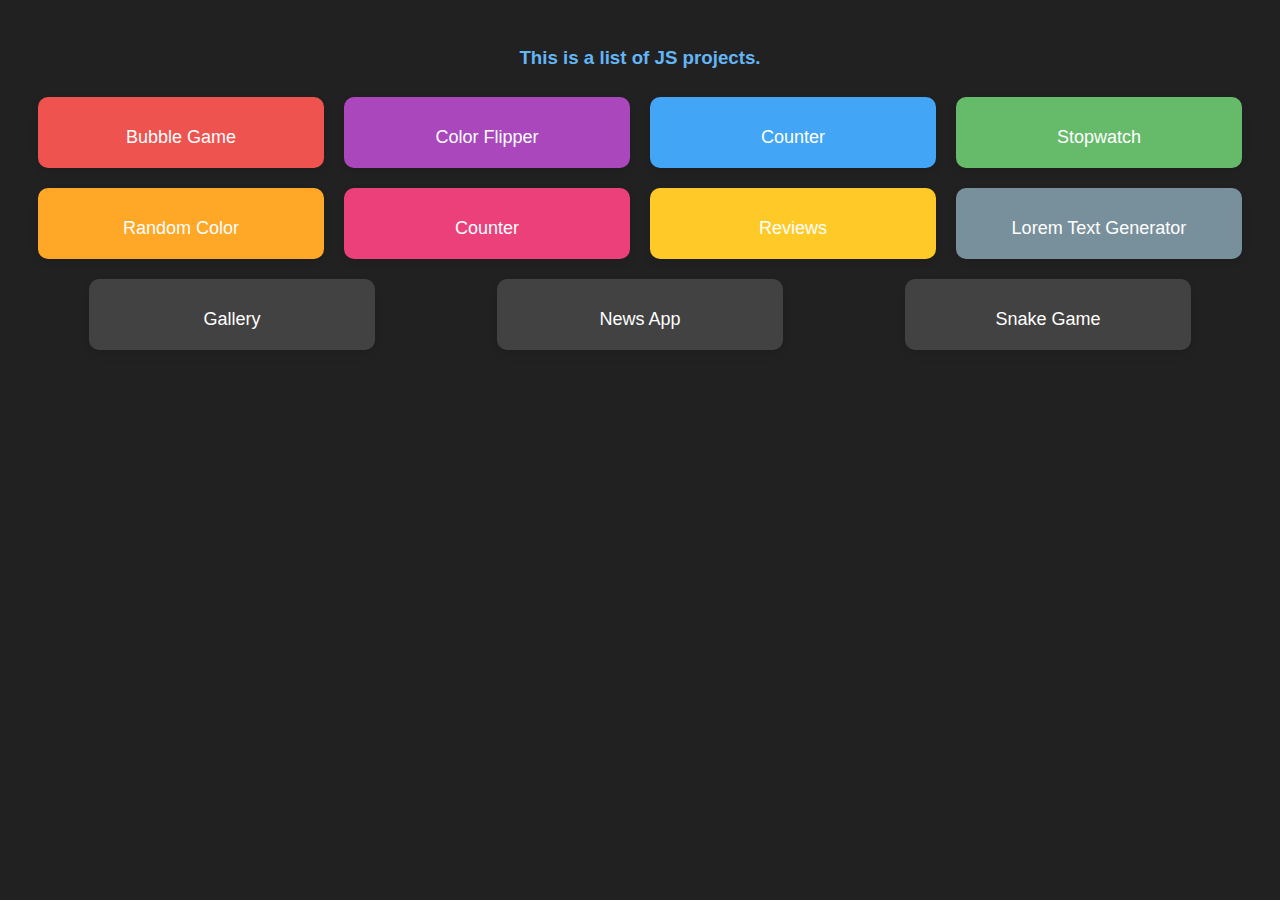
<file: index.html>
<!DOCTYPE html>
<html lang="en">
<head>
    <meta charset="UTF-8">
    <meta name="viewport" content="width=device-width, initial-scale=1.0">
    <title>Project Profile</title>

    <style>
        body {
            background-color: #212121;
            color: #fff;
            font-family: 'Arial', sans-serif;
            text-align: center;
            padding: 20px;
        }

        h3 {
            color: #64B5F6;
        }

        .card-container {
            display: flex;
            flex-wrap: wrap;
            justify-content: space-around;
        }

        .card {
            background-color: #424242;
            color: #fff;
            padding: 20px;
            margin: 10px;
            border-radius: 10px;
            box-shadow: 0 4px 8px rgba(0, 0, 0, 0.1);
            transition: transform 0.3s;
            width: calc(25% - 20px); /* Adjust width and margin for 4 cards per row */
            box-sizing: border-box;
        }

        .card a {
            color: #fff;
            text-decoration: none;
            font-size: 18px;
            display: block;
            margin-top: 10px;
        }

        .card:hover {
            transform: scale(1.05);
        }

        /* Different colors for each card */
        .card:nth-child(1) {
            background-color: #EF5350;
        }

        .card:nth-child(2) {
            background-color: #AB47BC;
        }

        .card:nth-child(3) {
            background-color: #42A5F5;
        }

        .card:nth-child(4) {
            background-color: #66BB6A;
        }

        .card:nth-child(5) {
            background-color: #FFA726;
        }

        .card:nth-child(6) {
            background-color: #EC407A;
        }

        .card:nth-child(7) {
            background-color: #FFCA28;
        }

        .card:nth-child(8) {
            background-color: #78909C;
        }
    </style>
</head>
<body>
    <h3>This is a list of JS projects.</h3>

    <div class="card-container">
        <div class="card">
            <a href="project1.html">Bubble Game</a>
        </div>

        <div class="card">
            <a href="project2.html">Color Flipper</a>
        </div>

        <div class="card">
            <a href="project3.html">Counter</a>
        </div>

        <div class="card">
            <a href="project4.html">Stopwatch</a>
        </div>

        <div class="card">
            <a href="project05.html">Random Color</a>
        </div>

        <div class="card">
            <a href="project06.html">Counter</a>
        </div>

        <div class="card">
            <a href="project07.html">Reviews</a>
        </div>

        <div class="card">
            <a href="project08.html">Lorem Text Generator</a>
        </div>

        <div class="card">
            <a href="grid.html">Gallery</a>
        </div>

         <div class="card">
            <a href="./News App/index.html">News App</a>
        </div>

         <div class="card">
            <a href="./snake/index.html">Snake Game</a>
        </div>
    </div>

</body>
</html>
</file>
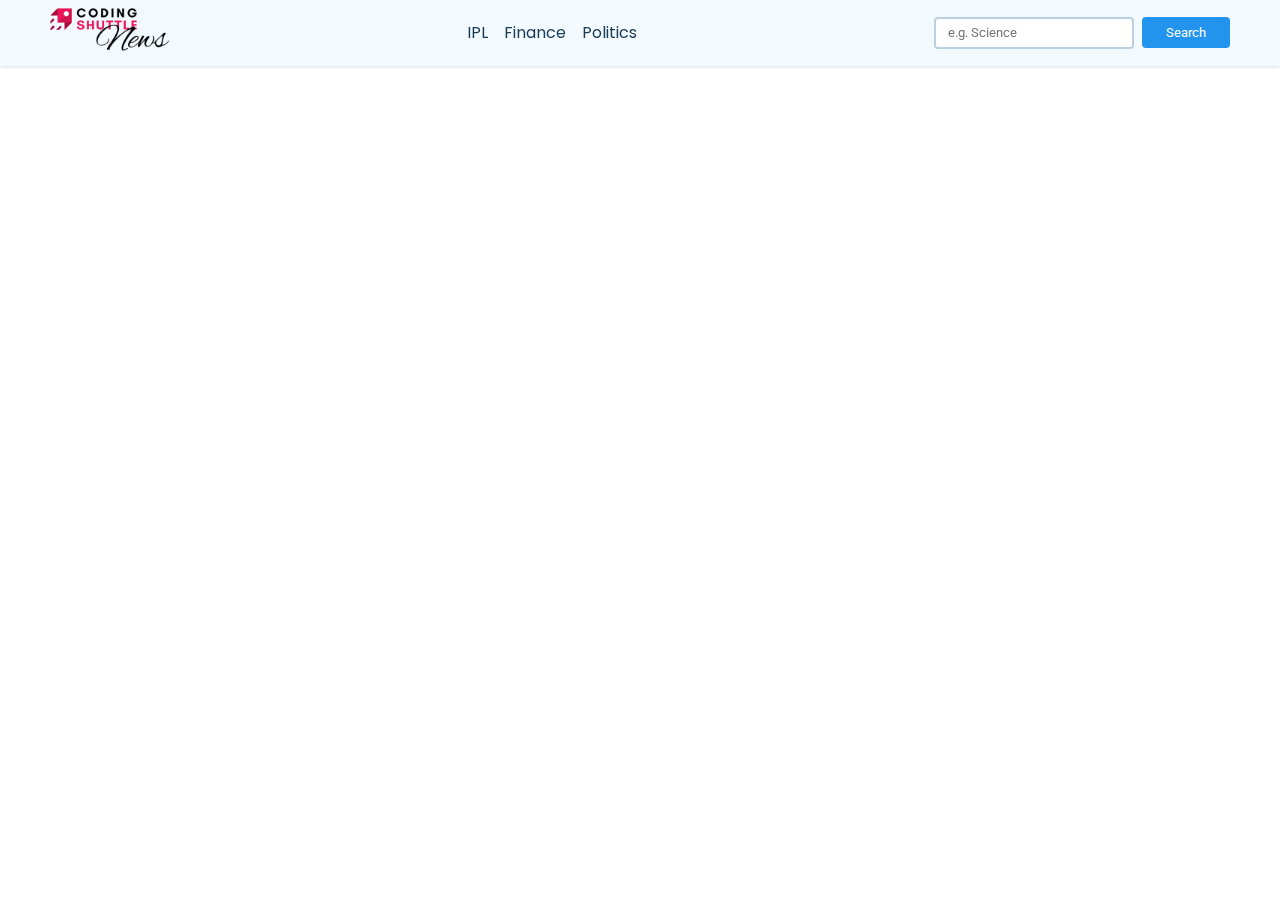
<file: News App/index.html>
<!DOCTYPE html>
<html lang="en">
<head>
    <meta charset="UTF-8">
    <meta http-equiv="X-UA-Compatible" content="IE=edge">
    <meta name="viewport" content="width=device-width, initial-scale=1.0">
    <title>News App</title>
    <link rel="stylesheet" href="style.css">
</head>
<body>

    <nav>
        <div class="main-nav container flex">
            <a href="#" onclick="reload()" class="company-logo">
                <img src="./assets/logo.png" alt="company logo">
            </a>
            <div class="nav-links">
                <ul class="flex">
                    <li class="hover-link nav-item" id="ipl" onclick="onNavItemClick('ipl')">IPL</li>
                    <li class="hover-link nav-item" id="finance" onclick="onNavItemClick('finance')">Finance</li>
                    <li class="hover-link nav-item" id="politics" onclick="onNavItemClick('politics')">Politics</li>
                </ul>
            </div>
            <div class="search-bar flex">
                <input id="search-text" type="text" class="news-input" placeholder="e.g. Science">
                <button id="search-button" class="search-button">Search</button>
            </div>
        </div>
    </nav>
    

    <main>
        <div class="cards-container container flex" id="cards-container">
        </div>
    </main>

    <template id="template-news-card">
        <div class="card">
            <div class="card-header">
                <img src="https://via.placeholder.com/400x200" alt="news-image" id="news-img">
            </div>
            <div class="card-content">
                <h3 id="news-title">This is the Title</h3>
                <h6 class="news-source" id="news-source">End Gadget 26/08/2023</h6>
                <p class="news-desc" id="news-desc">Lorem, ipsum dolor sit amet consectetur adipisicing elit. Recusandae saepe quis voluptatum quisquam vitae doloremque facilis molestias quae ratione cumque!</p>
            </div>
        </div>
    </template>

    <script src="app.js"></script>
</body>
</html>
</file>
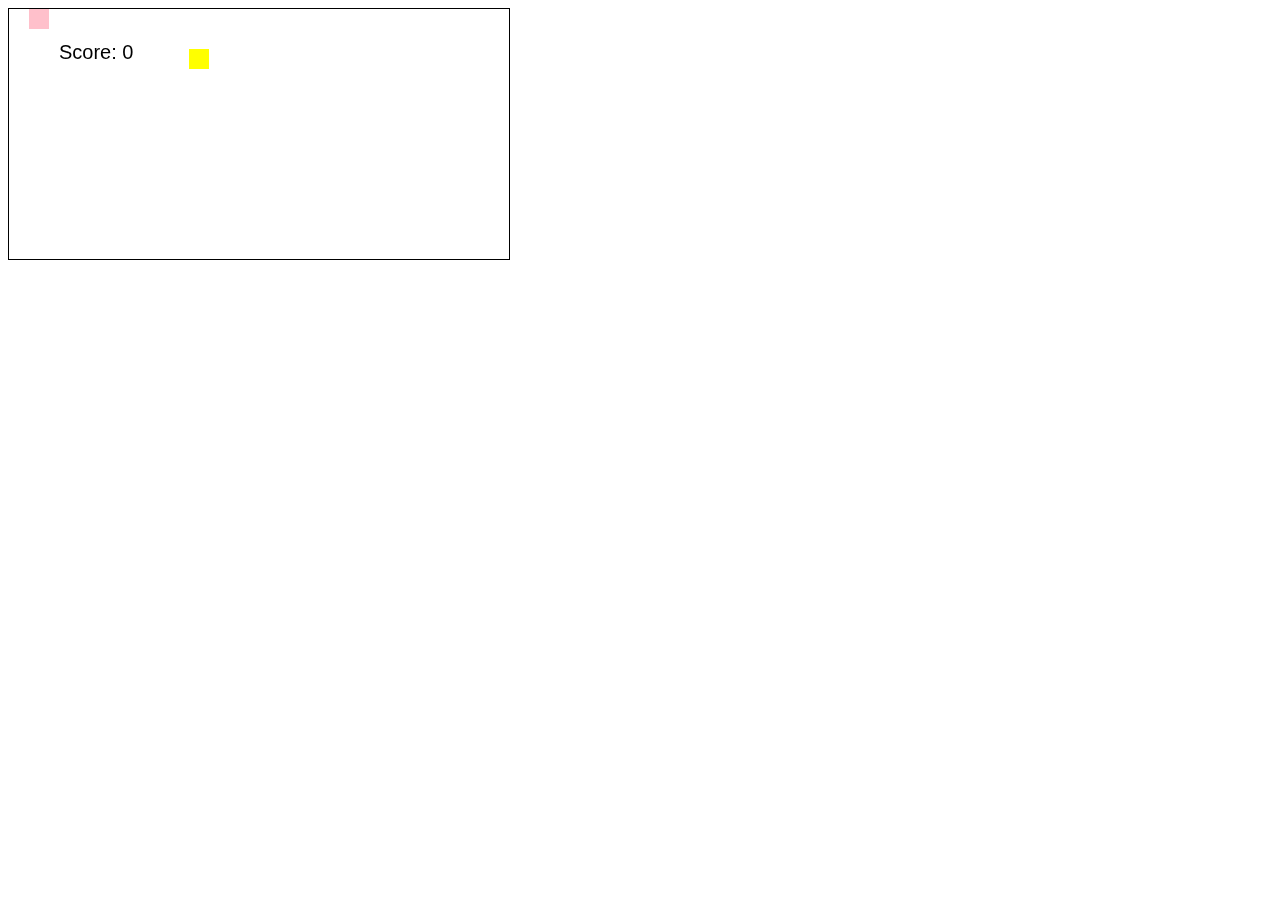
<file: snake/index.html>
<!DOCTYPE html>
<html lang="en">
<head>
    <meta charset="UTF-8">
    <meta name="viewport" content="width=device-width, initial-scale=1.0">
    <title>Snake-Game</title>
</head>
<style>
    canvas{
        border: 1px solid black;
    }
    body{
        width: 100vh;
        height: 90vh;
        background-size: cover;
        background: url(https://t4.ftcdn.net/jpg/03/08/87/39/360_F_308873970_klaX5UmSzaODVHO6bv5vnTECKYDtWMB6.jpg) fixed no-repeat; 
    }
</style>
<body>
   <canvas class="canvas" height="250px" width="500px"></canvas> 

</body>
<script src="./app.js"></script>
</html>
</file>
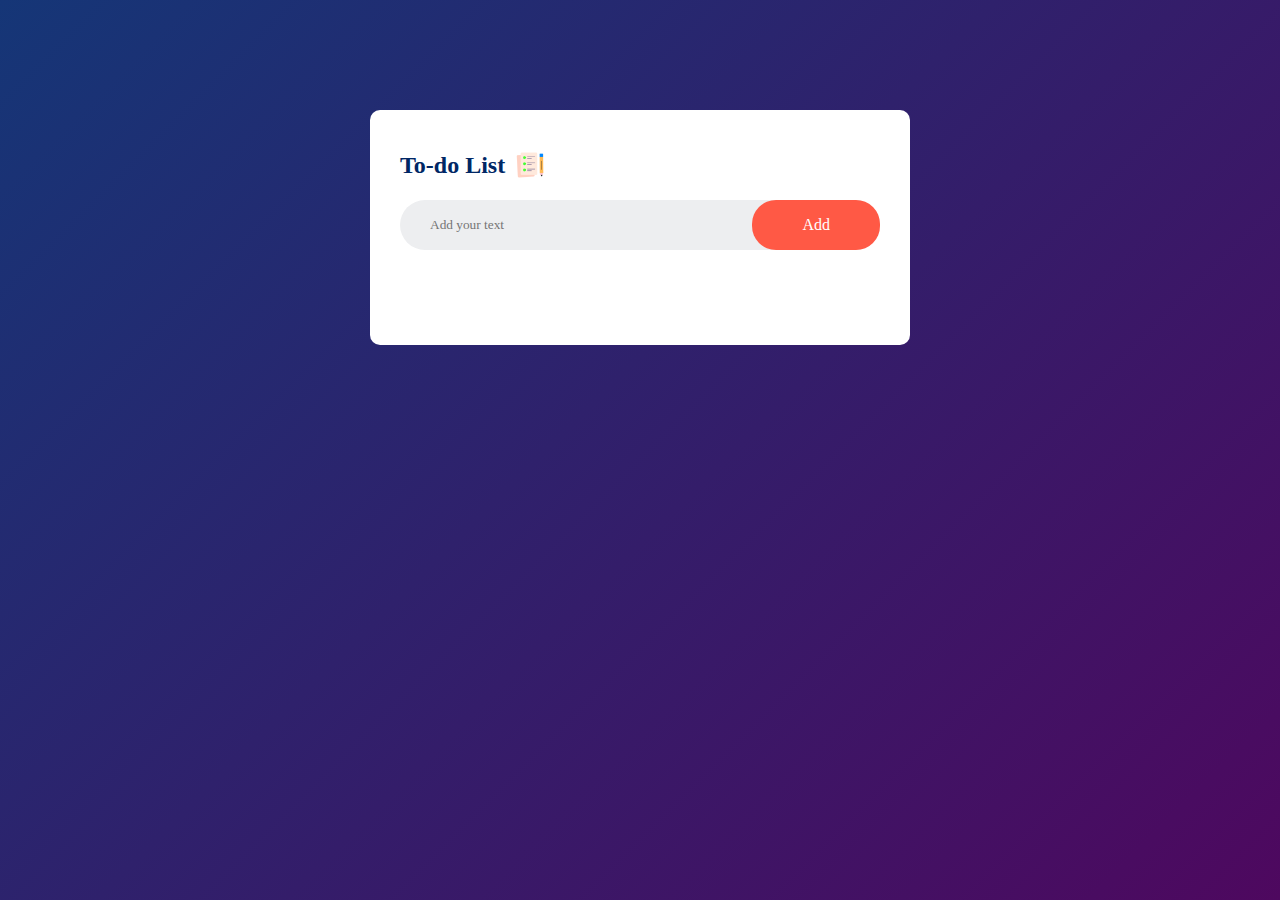
<file: todo list/index.html>
<!DOCTYPE html>
<html lang="en">
<head>
    <meta charset="UTF-8">
    <meta name="viewport" content="width=device-width, initial-scale=1.0">
    <title>Document</title>
</head>
<link rel="stylesheet" href="style.css">
<body>
    <div class="container">
        <div class="todo-list">
            <h2>To-do List <img src="./images/icon.png" alt=""></h2>
            <div class="row">
                <input type="text" name="" id="input-box"    placeholder="Add your text">
                <button onclick="addTask()">Add</button>
            </div>
            <div class="">
                <ul id="List-container">
                    <li class="cheaked" >Tast 1</li>
                    <li>Tast 2</li>
                    <li>Tast 3</li>
                </ul>
            </div>
        </div>
        
    </div>
    <script src="./app.js"></script>
</body>
</html>
</file>
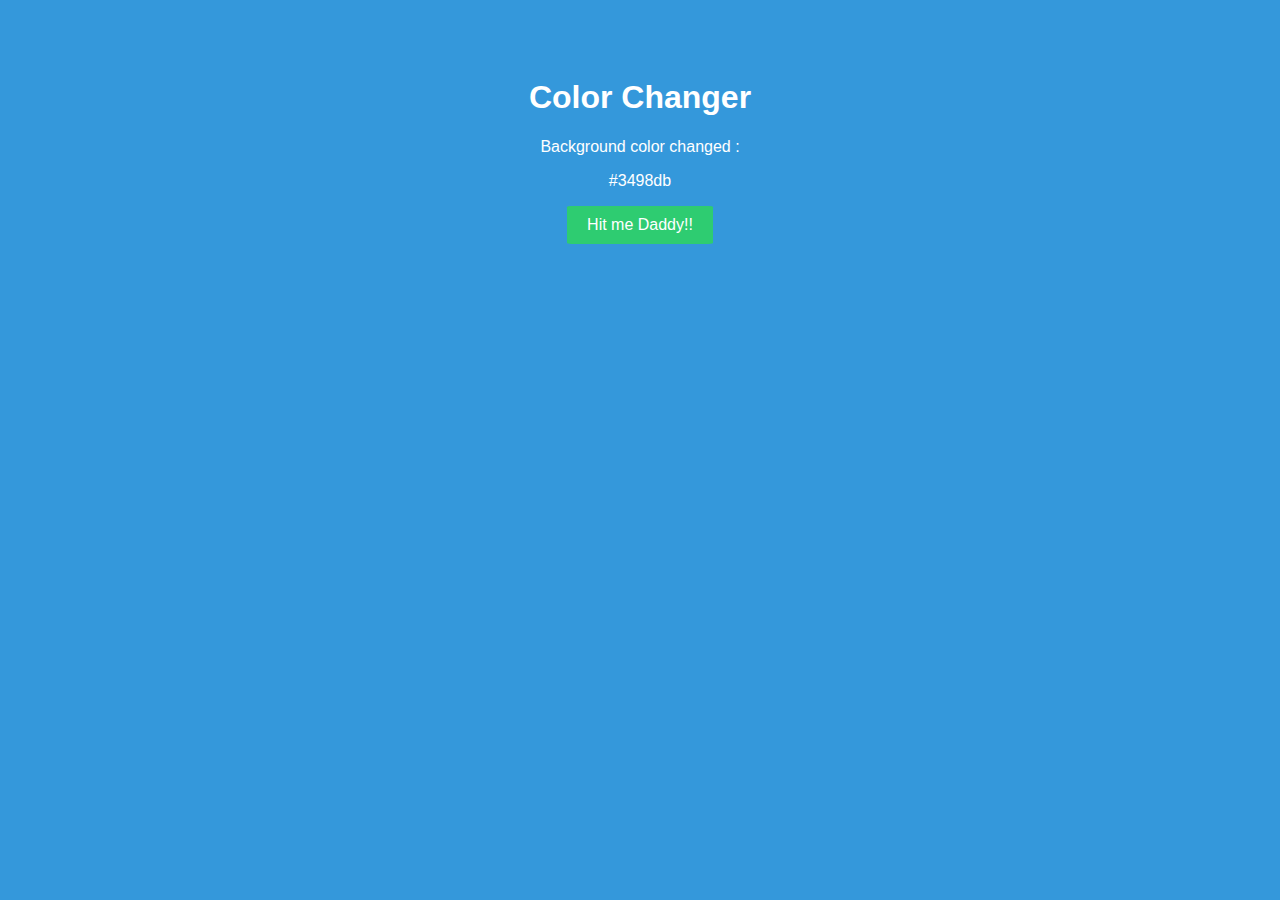
<file: project05.html>
<!DOCTYPE html>
<html lang="en">
<head>
    <meta charset="UTF-8">
    <meta name="viewport" content="width=device-width, initial-scale=1.0">
    <title>Background Color Change</title>
    <style>
        body {
            background-color: #3498db; /* You can replace this with your desired color code */
            color: #ffffff; /* Text color */
            font-family: Arial, sans-serif;
            text-align: center;
            padding: 50px;
        }

        button {
            background-color: #2ecc71; /* Button color */
            color: #ffffff; /* Text color */
            padding: 10px 20px;
            font-size: 16px;
            border:11px;
            border-radius: 3%;
            cursor: pointer;
        }
    </style>
</head>
<body>

    <h1>Color Changer</h1>
    <span>
        <p>Background color changed  : </p>
        <p id="text-colorcode">#3498db</p>
    </span>
    <button id="hit-me">Hit me Daddy!!</button>

    <script>
        const hex = [1,2,3,4,5,6,7,8,9,0,"A","B","C","D","E","F"]
        var text  = document.getElementById("text-colorcode")
        const btn  = document.getElementById('hit-me')
        btn.addEventListener("click",()=>{
            setbgc();
        })
        
        function setbgc(){
            let color = "#";
            for (let index = 0; index < 6; index++){
                     const temp = Math.floor(Math.random()*16)
                     color += hex[temp];
             }
             document.body.style.backgroundColor = color
             text.innerHTML = `<p id="text-colorcode">${color}</p>`
             console.log(color);
        }
        
        
    </script>

</body>
</html>
</file>
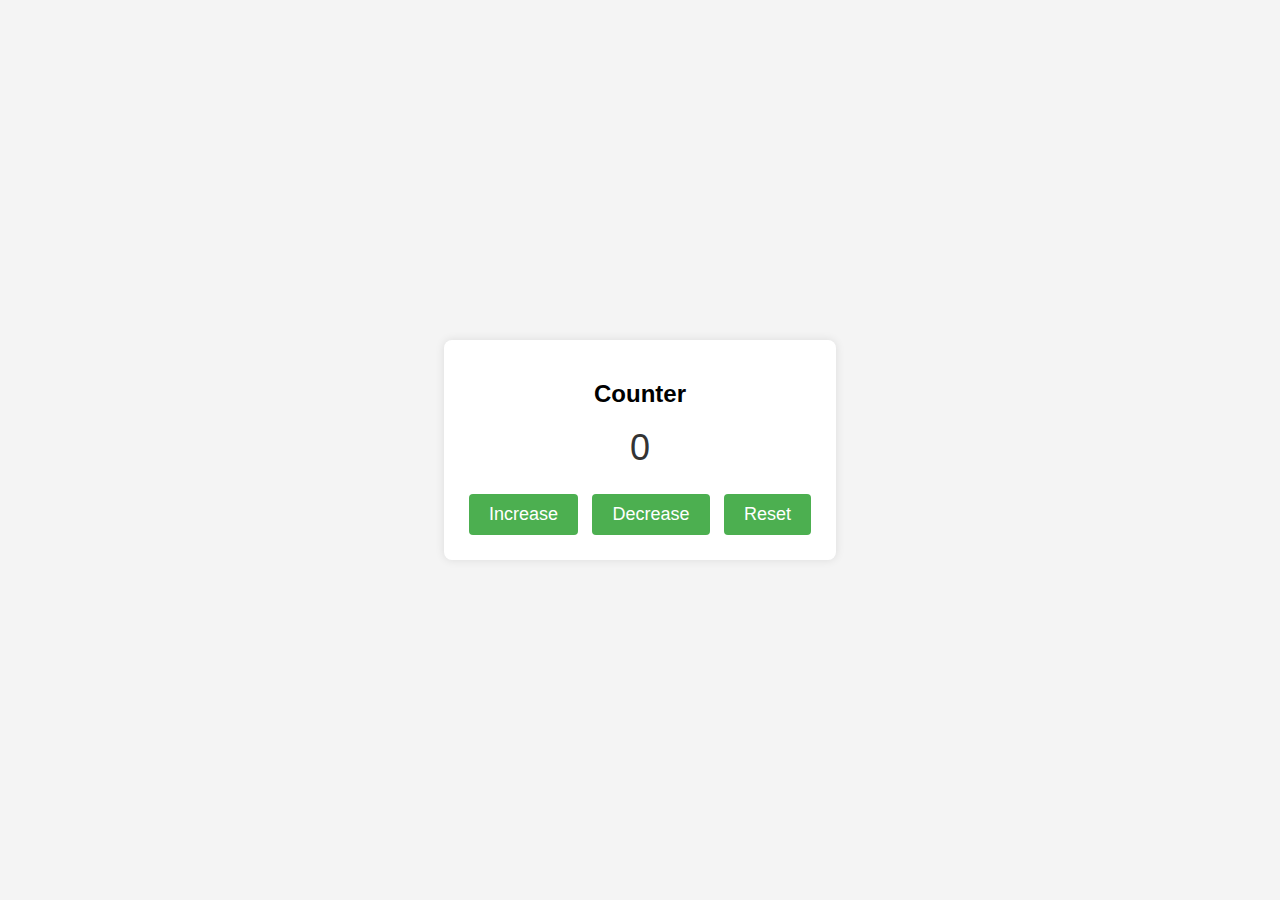
<file: project06.html>
<!DOCTYPE html>
<html lang="en">
<head>
    <meta charset="UTF-8">
    <meta name="viewport" content="width=device-width, initial-scale=1.0">
    <style>
        body {
            font-family: 'Segoe UI', Tahoma, Geneva, Verdana, sans-serif;
            background-color: #f4f4f4;
            display: flex;
            align-items: center;
            justify-content: center;
            height: 100vh;
            margin: 0;
        }

        #counter-container {
            text-align: center;
            background-color: #fff;
            border-radius: 8px;
            box-shadow: 0 0 10px rgba(0, 0, 0, 0.1);
            padding: 20px;
        }

        #counter {
            font-size: 36px;
            margin-bottom: 20px;
            color: #333;
        }

        button {
            font-size: 18px;
            padding: 10px 20px;
            margin: 5px;
            cursor: pointer;
            background-color: #4CAF50;
            color: #fff;
            border: none;
            border-radius: 4px;
            transition: background-color 0.3s;
        }

        text{
            font-family: 'Segoe UI', Tahoma, Geneva, Verdana, sans-serif;
            color: #45a049;
            
        }

        button:hover {
            background-color: #45a049;
        }
    </style>
    <title>Stylish Counter</title>
</head>
<body>
    <div id="counter-container">
    <h2 id = "text">Counter</h2>
        <div id="counter">0</div>
        <!-- <p id="button">0</p> -->
        <button onclick="increase()">Increase</button>
        <button onclick="decrease()">Decrease</button>
        <button onclick="reset()">Reset</button>
    </div>

    <script>
        let count = localStorage.getItem("counter") || 0 ;
        let newval = 4
        function updatecounter(){
            document.getElementById("counter").innerText = count;
            // document.getElementById("button").innerText = newval;
            localStorage.setItem("counter",count)
            // localStorage.setItem("button",newval)
        }
        function increase(){
            count++;
            updatecounter();
        }
        function decrease(){
            count--;
            updatecounter();
        }
        function reset(){
            count=0;
            updatecounter();
        }
        updatecounter();
    </script>

</body>
</html>
</file>
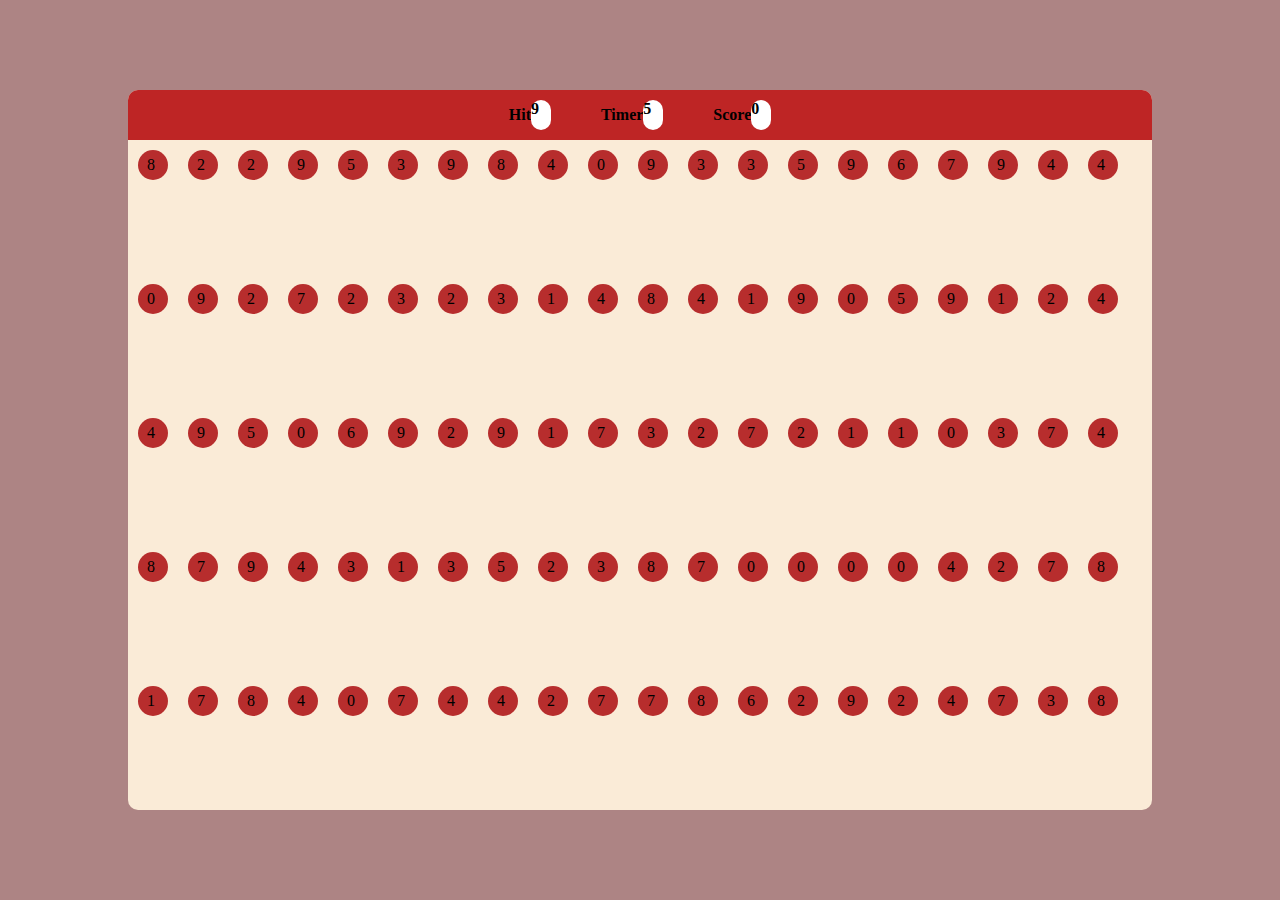
<file: project1.html>
<!DOCTYPE html>
<html lang="en">
<head>
    <meta charset="UTF-8">
    <meta name="viewport" content="width=device-width, initial-scale=1.0">
    <title>Document</title>
</head>
<style>
    *{
        margin: 0%;
        padding: 0%;
        box-sizing: border-box;
    }
    body,html{
    height: 100%;
    width: 100%;
    }
    .main{
        justify-content: center;
        align-items: center;
        width: 100%;
        height: 100%;
        background-color: #ad8484;
        display: flex;
        /* border-radius: 10px; */
    }
    .panel{
        /* display: flex; */
        justify-content: center;
        align-items: center;
        width: 80%;
        height: 80%;
        border-radius: 10px;
        background-color: antiquewhite;
        overflow: hidden;
    }
    .topP{
        
        width: 100%;
        height: 50px;
        background-color: rgb(190, 37, 37);
        justify-content: center;
        align-self: self-start;
        display: flex;
        gap: 10px;
    }
    .box{
        padding: 20px 20px;
        font-weight: 600;
        display: flex;
        justify-content: center;
        align-items: center;
    }
    .ele{
        /* justify-content: center;
        align-items: center; */
        background-color: #fff;
        border-radius: 10px;
        height: 30px;
        width: 20px;
    }
    .bottomP{
        width: 100%;
        height: calc(100% - 50px);
        /* background-color: black; */
        display: flex;
        flex-wrap: wrap;


    }
    .bubble{
        width: 30px;
        height: 30px;
        border-radius: 50%;
        background-color: #b72d2d;
        margin: 10px;
    }
    #hitval{
        /* gap: 10px; */
        justify-content: center;
        align-items: center;
        padding: 20% 30%;
    }
    .bubble :hover{
        cursor: pointer;
        border-radius: 50%;
        background-color: #9a5858;
    }
</style>
<body>
    <div class="main">
        <div class="panel">
            <div class="topP">
                <div class="box">
                    <h4>Hit</h4>
                    <div class="ele" id="hit">5</div>
                </div>
                <div class="box">
                    <h4>Timer</h4>
                    <div class="ele" id="timer">5</div>
                </div>
                <div class="box">
                    <h4>Score</h4>
                    <div class="ele" id="score">0</div>
                </div>
            </div>
            <div class="bottomP">
                <div class="bubble">
                    <div id="hitval">5</div>
                </div>
            </div>
        </div>
    </div>
</body>
<script>
    function  bubble(){var cullter  = '';
    for (let i = 0; i < 100; i++) {
        cullter += `<div class="bubble">
                    <div id="hitval">${Math.floor(Math.random()*10)}</div>
                </div>`;
        document.querySelector(".bottomP").innerHTML = cullter;
    }}
    bubble();


    var counter = 20;
    var timer = setInterval(function () {
        if(counter > 0){
            counter--;
            document.querySelector("#timer").textContent = counter;
            console.log(counter);
        }
        else{
            clearInterval(timer);
            document.querySelector(".bottomP").textContent =  `Game over`;
        }
    },1000)

    var random;
    function gethitval(){
        random = Math.floor(Math.random()*10);
        document.querySelector("#hit").textContent  = random;
    }
    var score = 0;

    function increaseScore(){
        score += 10;
        document.querySelector("#score").textContent = Number(score);
    }
    gethitval();

    document.querySelector(".bottomP").addEventListener('click',(det)=>{
        if(random == det.target.textContent){
            gethitval();
            bubble();
            increaseScore();
        }
    })
    
</script>
</html>
</file>
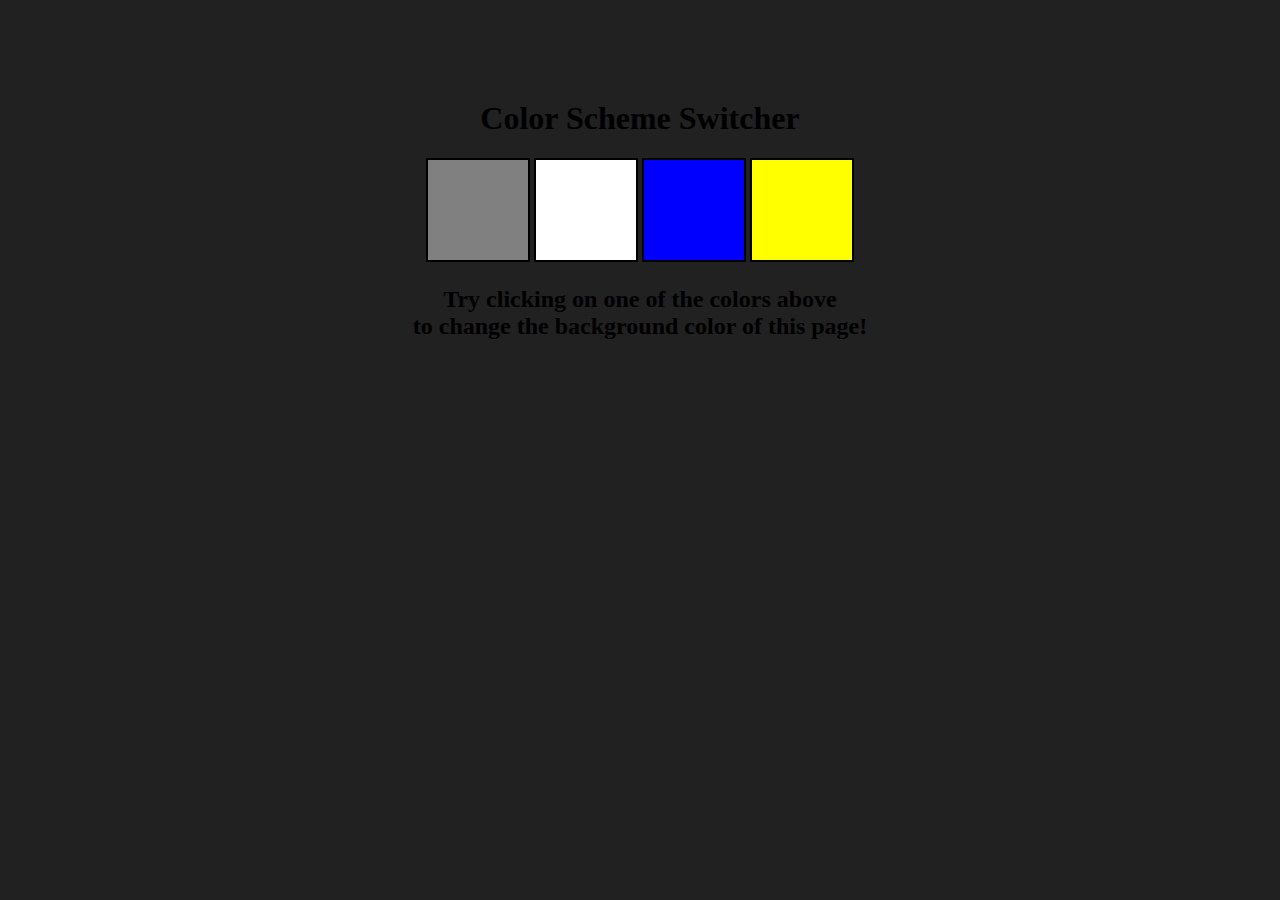
<file: project2.html>
<!-- //In this i have only worked on JS file and rest is copy. -->


<!DOCTYPE html>
<html lang="en">
  <head>
    <meta charset="UTF-8" />
    <meta name="viewport" content="width=device-width, initial-scale=1.0" />
    <meta http-equiv="X-UA-Compatible" content="ie=edge" />

    <title>JavaScript Background Color Switcher</title>
  </head>
  <style>
    html {
  margin: 0;
}

span {
  display: block;
}
.canvas {
  margin: 100px auto 100px;
  width: 80%;
  text-align: center;
}

.button {
  width: 100px;
  height: 100px;
  border: solid black 2px;
  display: inline-block;
}

#grey {
  background: grey;
}

#white {
  background: white;
}
#blue {
  background: blue;
}
#yellow {
  background: yellow;
}

  </style>
  <body bgcolor="#212121">

    <div class="canvas">

      <h1>Color Scheme Switcher</h1>
      <span class="button" id="grey"></span>
      <span class="button" id="white"></span>
      <span class="button" id="blue"></span>
      <span class="button" id="yellow"></span>
      <h2>
        Try clicking on one of the colors above
        <span>to change the background color of this page!</span>
      </h2>
    </div>
  </body>
  <script>
    const button = document.querySelectorAll(".button");
    const body = document.querySelector('body');

    button.forEach((button)=>{
        // console.log(button);
        button.addEventListener("click",(e)=>{
            // console.log(e);
            // console.log(e.target.id);
            if(e.target.id){
                body.style.backgroundColor = e.target.id
            }
        })
    })
  </script>

</html>
</file>
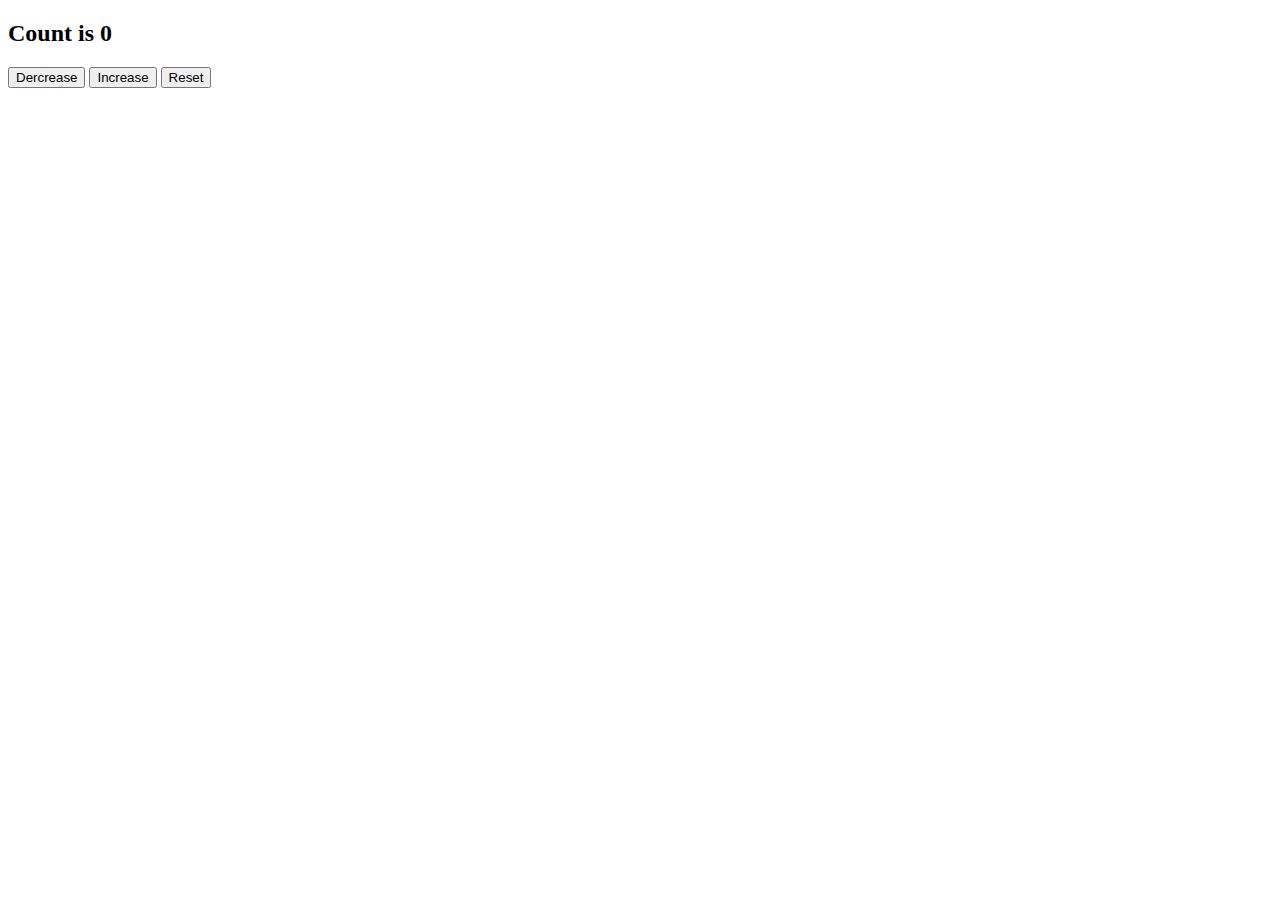
<file: project3.html>
<!DOCTYPE html>
<html lang="en">
<head>
    <meta charset="UTF-8">
    <meta name="viewport" content="width=device-width, initial-scale=1.0">
    <title>Counter</title>
</head>
<style>
    #Counter{
        display: inline;
        justify-content: center;
        background-color: #414141;
    }
</style>
<body>
    <div class="box">
        <div id="Counter">
            <h2 id="count">Count is 0</h2>
        </div>
        
    
        <div id="buttonAll">
            <button class = "button" id="sub">Dercrease</button>
            <button class = "button" id="add">Increase</button>
            <button class = "button" id="reset">Reset</button>
    
    
        </div>
    </div>
</body>
<script>

    const button = document.querySelectorAll(".button");
    const count = document.querySelector("#count");
    var number  = 0;
    button.forEach((button) => {
        button.addEventListener("click",(e)=>{
        // console.log("ayush");
        if(e.target.id === "add"){
            count.innerHTML = `<h2>Count is ${++number}</h2>`
        }
        else if (e.target.id === "sub") {
            count.innerHTML = `<h2>Count is ${--number}</h2>`
        }else{
            number = 0;
            count.innerHTML = `<h2>Count is ${number}</h2>`
        }
    })
    });
</script>
</html>
</file>
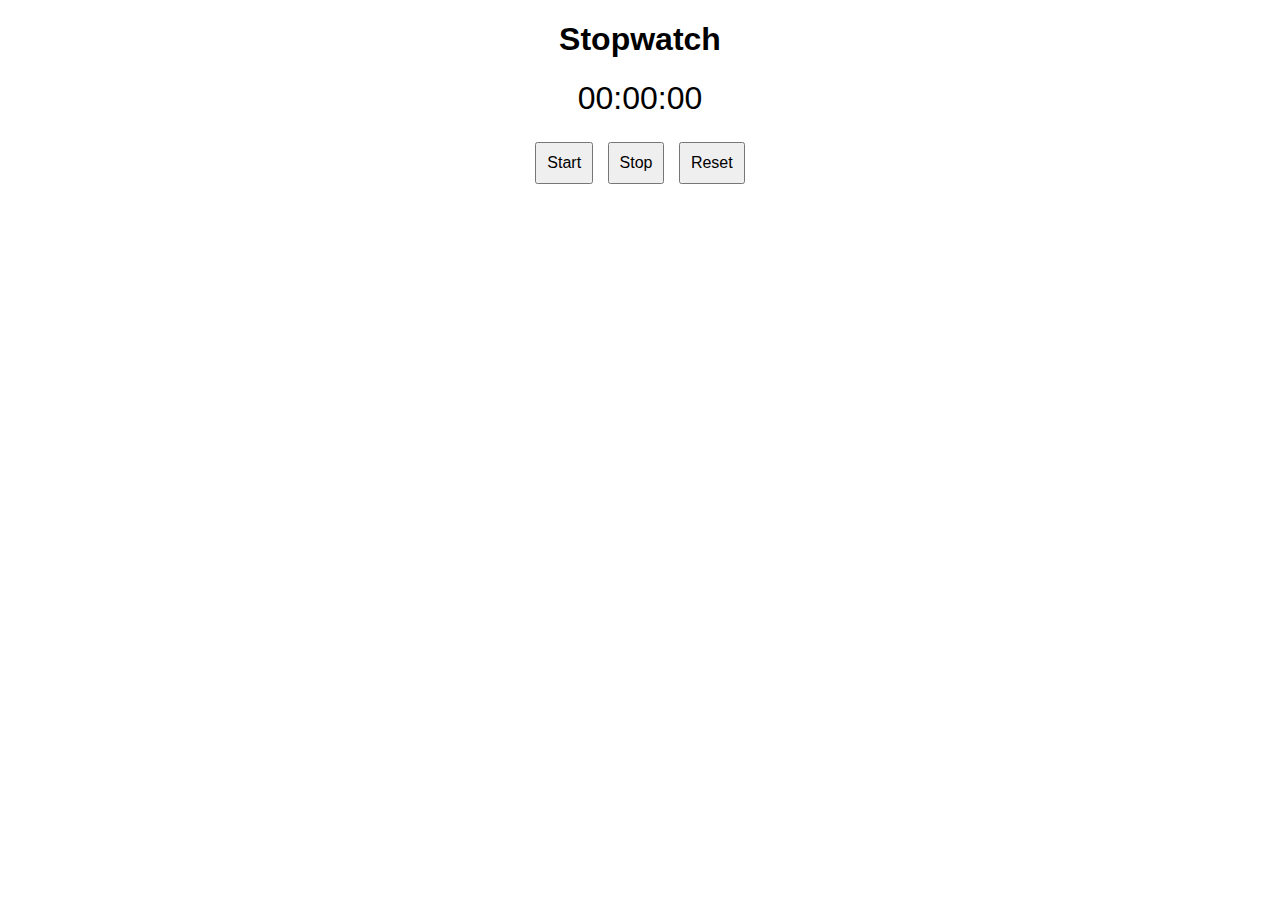
<file: project4.html>
<!DOCTYPE html>
<html lang="en">
<head>
  <meta charset="UTF-8">
  <meta name="viewport" content="width=device-width, initial-scale=1.0">
  <title>Stopwatch</title>
  <style>
    body {
      text-align: center;
      font-family: Arial, sans-serif;
    }

    #display {
      font-size: 2em;
      margin: 20px;
    }

    #controls {
      margin: 20px;
    }

    button {
      font-size: 1em;
      padding: 10px;
      margin: 5px;
    }
  </style>
</head>
<body>
  <h1>Stopwatch</h1>
  <div id="display">00:00:00</div>
  <div id="controls">
    <button id="start">Start</button>
    <button id="stop">Stop</button>
    <button id="reset">Reset</button>
  </div>
<script>
    var timer = 0;  //this will tic for clock.

    var  sec = 0;
    var  min = 0;
    var  hr = 0;

    const body = document.querySelector("#display");


    const start = document.querySelector('#start');
    const stop = document.querySelector('#stop');
    const reset = document.querySelector('#reset');
    

    function printTime() {
      body.innerHTML = `<p>${hr} : ${min} : ${sec}</p>`;
    }
    var timeinterval ;
    start.addEventListener("click",()=>{
        timeinterval =  setInterval(()=>{
            timer++;
            if(timer){
                sec = timer;
                printTime();
                console.log("sec : ", sec);
                if(sec == 60){
                    min++;
                    timer = 0;
                printTime();
                    console.log("sec : ",sec);
                    console.log("min : ",min);
                }
                if(min == 60){
                    hr++;
                    min=0;
                printTime();
                    console.log("sec : ",sec);
                    console.log("min : ",min);
                    console.log("hr : ",hr);
                }
            }
        },1000)
    });
    reset.addEventListener("click",()=>{
        clearInterval(timeinterval);
        console.log("ayush");
        hr  = 0;
        min = 0;
        sec = 0;
      body.innerHTML = `<p>${hr} : ${min} : ${sec}</p>`;
    });   
    
    stop.addEventListener("click",()=>{
        clearInterval(timeinterval);
        console.log("ayush");
      body.innerHTML = `<p>${hr} : ${min} : ${sec}</p>`;
    }); 
</script>
</body>
</html>
</file>
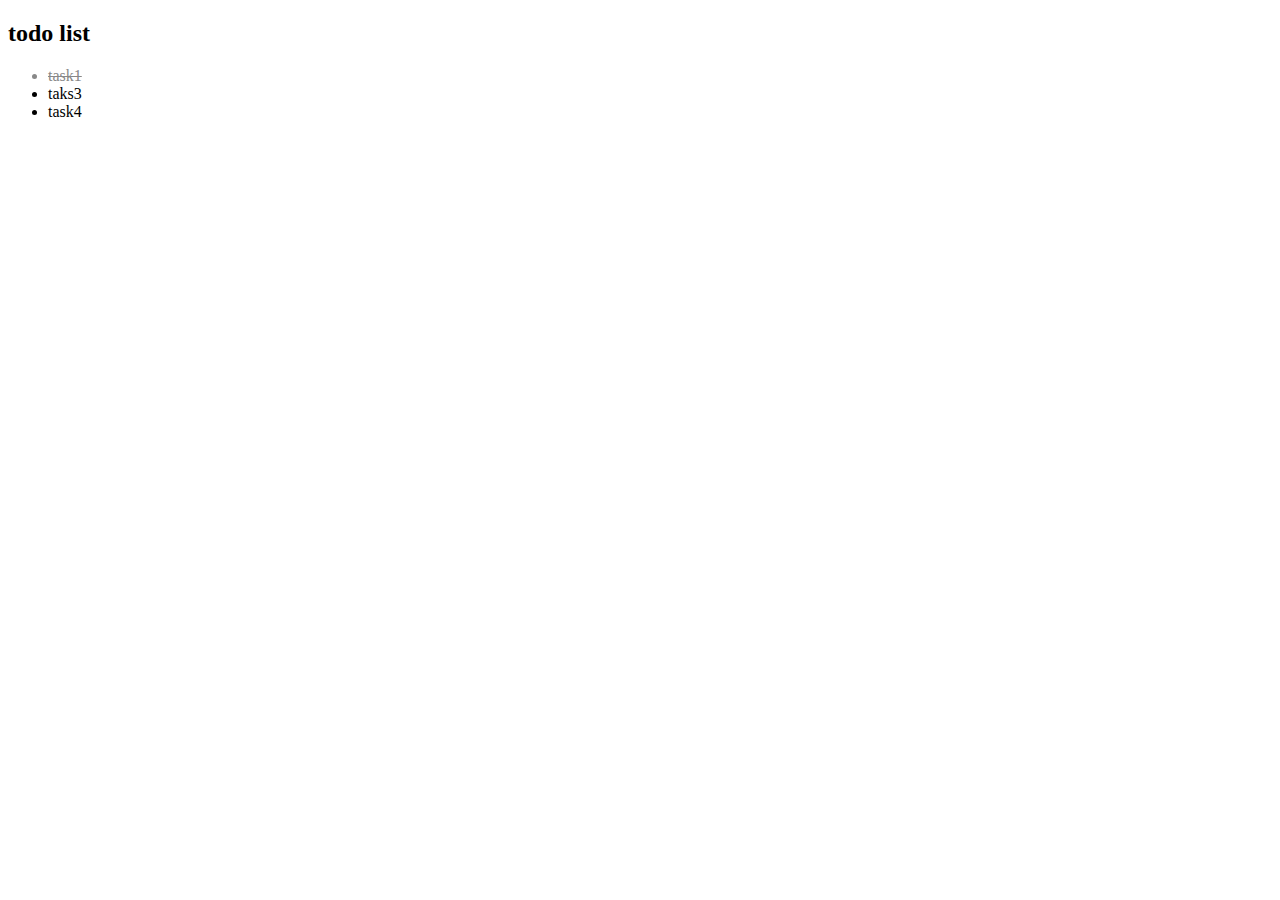
<file: todo list/todo.html>
<!DOCTYPE html>
<html lang="en">
<head>
    <title>Document</title>
</head>

<body>
    <style>
        .cheaked{
            text-decoration: line-through;
            color: #888;
        }
    </style>
    <h2>todo list </h2>
    <ul class="todo-list">
        <li class="cheaked">task1</li>
        <li>taks3</li>
        <li>task4</li>
    </ul>
    <script>
        // Wait for the DOM content to be fully loaded
document.addEventListener('DOMContentLoaded', function() {
    // Select the list container
    const listContainer = document.getElementById('List-container');

    // Add event listener to the list container
    listContainer.addEventListener('click', function(event) {
        // Check if the clicked element is an <li> element
        if (event.target.tagName === 'LI') {
            // Toggle the 'checked' class on the clicked <li> element
            event.target.classList.toggle('checked');
            // Optionally, you can save the data after toggling the class
            saveData();
        }
    });
});

// Function to save data (you need to define this function)
function saveData() {
    // Add your logic to save data here
    console.log('Data saved.'); // For testing purposes
}

    
    </script>
</body>

</html>
</file>
<file: News App/style.css>
@import url("https://fonts.googleapis.com/css2?family=Poppins:wght@500&family=Roboto:wght@500&display=swap");

* {
    padding: 0;
    margin: 0;
    box-sizing: border-box;
}

:root {
    --primary-text-color: #183b56;
    --secondary-text-color: #577592;
    --accent-color: #2294ed;
    --accent-color-dark: #1d69a3;
}

body {
    font-family: "Poppins", sans-serif;
    color: var(--primary-text-color);
}

p {
    font-family: "Roboto", sans-serif;
    color: var(--secondary-text-color);
    line-height: 1.4rem;
}

a {
    text-decoration: none;
}

ul {
    list-style: none;
}

.flex {
    display: flex;
    align-items: center;
}

.container {
    max-width: 1180px;
    margin-inline: auto;
    overflow: hidden;
}

nav {
    background-color: #f3faff;
    box-shadow: 0 0 4px #bbd0e2;
    position: fixed;
    top: 0;
    z-index: 99;
    left: 0;
    right: 0;
}

.main-nav {
    justify-content: space-between;
    padding-block: 8px;
}

.company-logo img {
    width: 120px;
}

.nav-links ul {
    gap: 16px;
}

.hover-link {
    cursor: pointer;
}

.hover-link:hover {
    color: var(--secondary-text-color);
}

.hover-link:active {
    color: red;
}

.nav-item.active {
    color: var(--accent-color);
}

.search-bar {
    height: 32px;
    gap: 8px;
}

.news-input {
    width: 200px;
    height: 100%;
    padding-inline: 12px;
    border-radius: 4px;
    border: 2px solid #bbd0e2;
    font-family: "Roboto", sans-serif;
}

.search-button {
    background-color: var(--accent-color);
    color: white;
    padding: 8px 24px;
    border: none;
    border-radius: 4px;
    cursor: pointer;
    font-family: "Roboto", sans-serif;
}

.search-button:hover {
    background-color: var(--accent-color-dark);
}

main {
    padding-block: 20px;
    margin-top: 80px;
}

.cards-container {
    justify-content: space-between;
    flex-wrap: wrap;
    row-gap: 20px;
    align-items: start;
}

.card {
    width: 360px;
    min-height: 400px;
    box-shadow: 0 0 4px #d4ecff;
    border-radius: 4px;
    cursor: pointer;
    background-color: #fff;
    overflow: hidden;
    transition: all 0.3s ease;
}

.card:hover {
    box-shadow: 1px 1px 8px #d4ecff;
    background-color: #f9fdff;
    transform: translateY(-2px);
}

.card-header img {
    width: 100%;
    height: 180px;
    object-fit: cover;
}

.card-content {
    padding: 12px;
}

.news-source {
    margin-block: 12px;
}
</file>
<file: todo list/style.css>
*{
    margin: 0;
    padding: 0;
    font-family: "Poppins",'sans-serif';
    box-sizing: border-box;

}

.container{
    width: 100%;
    min-height: 100vh;
    background: linear-gradient(135deg,#153677,#4e085f);
    padding: 10px;
}
.todo-list{
    width: 100%;
    max-width: 540px;
    background: #fff;
    margin: 100px auto 20px;
    padding: 40px 30px 70px;
    border-radius: 10px;
}
.todo-list h2{
    color: #002765;
    display: flex;
    align-items: center;
    margin-bottom: 20px;
}

.todo-list h2 img{
    width: 30px;
    margin-left: 10px;

}

.row{
    display: flex;
    align-items: center;
    justify-content: space-between;
    background: #edeef0;
    border-radius: 30px;
    padding-left: 20px;
    margin-bottom: 25px;
}

input{
    flex: 1;
    border: none;
    outline: none;
    background:  transparent;
    padding: 10px;
    font-weight: 14px;
}

button{
    border: none;
    outline: none;
    padding: 16px 50px;
    background: #ff5945;
    color: #fff;
    font-size: 16px;
    cursor: pointer;
    border-radius: 24px;
}

ul li{
    list-style: none;
    font-size: 17px;
    padding: 12px 8px 12px 50px;
    user-select: none;
    cursor: pointer;
}

ul li ::before{
    content: '';
    position: absolute;
    height: 28px;
    width: 28px;
    border-radius: 50%;
    background-image: url(./images/unchecked.png);
    background-size: cover;
    top: 12px;
    left: 8px;

}
ul li .cheaked{
    color: #555;
    text-decoration: line-through;
}

ul li .cheaked::before{
    background: url(./images/checked.png);
}

ul li span{
    position: absolute;
    right: 50%;
    width: 40px;
    height: 40px;
    font-size: 22px;
    color: #555;
    line-height: 40px;
    text-align: center;
    border-radius: 50%;
}

ul li span:hover{
background: #edeef0;

}
</file>
